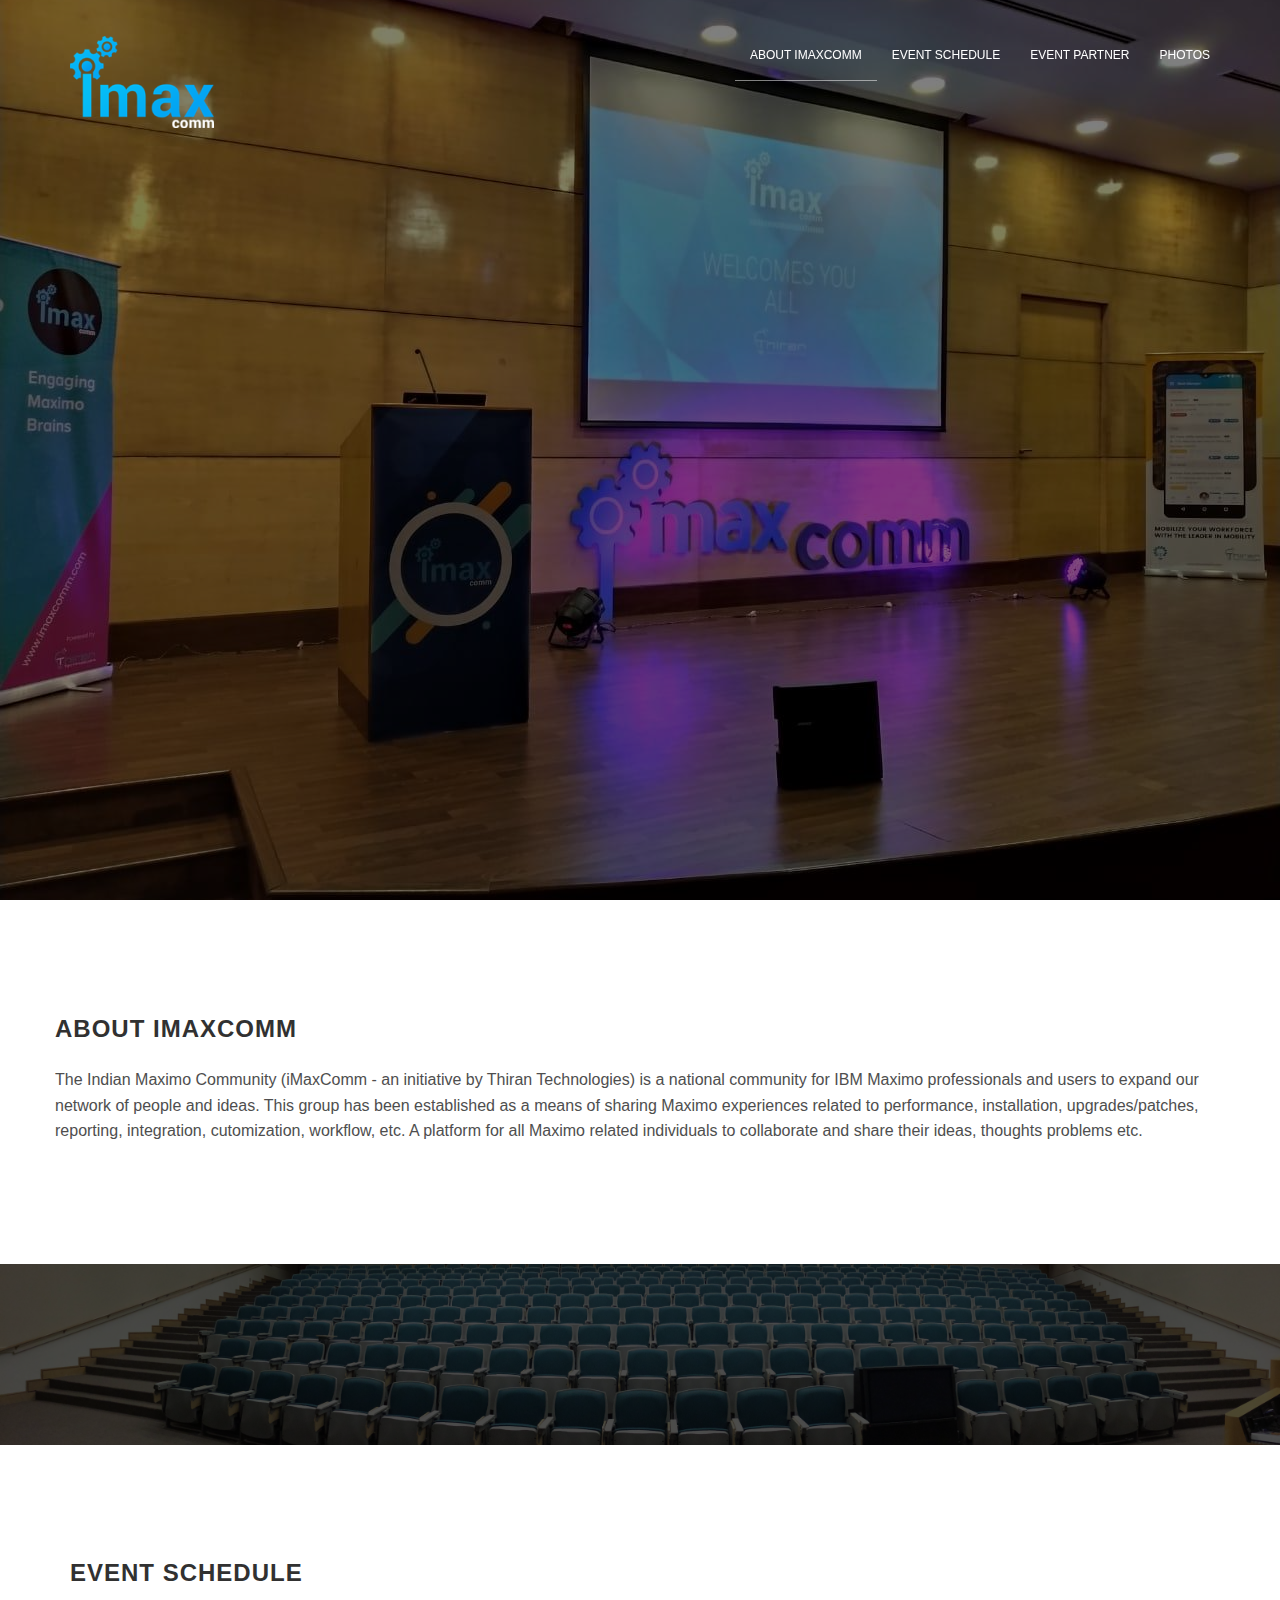
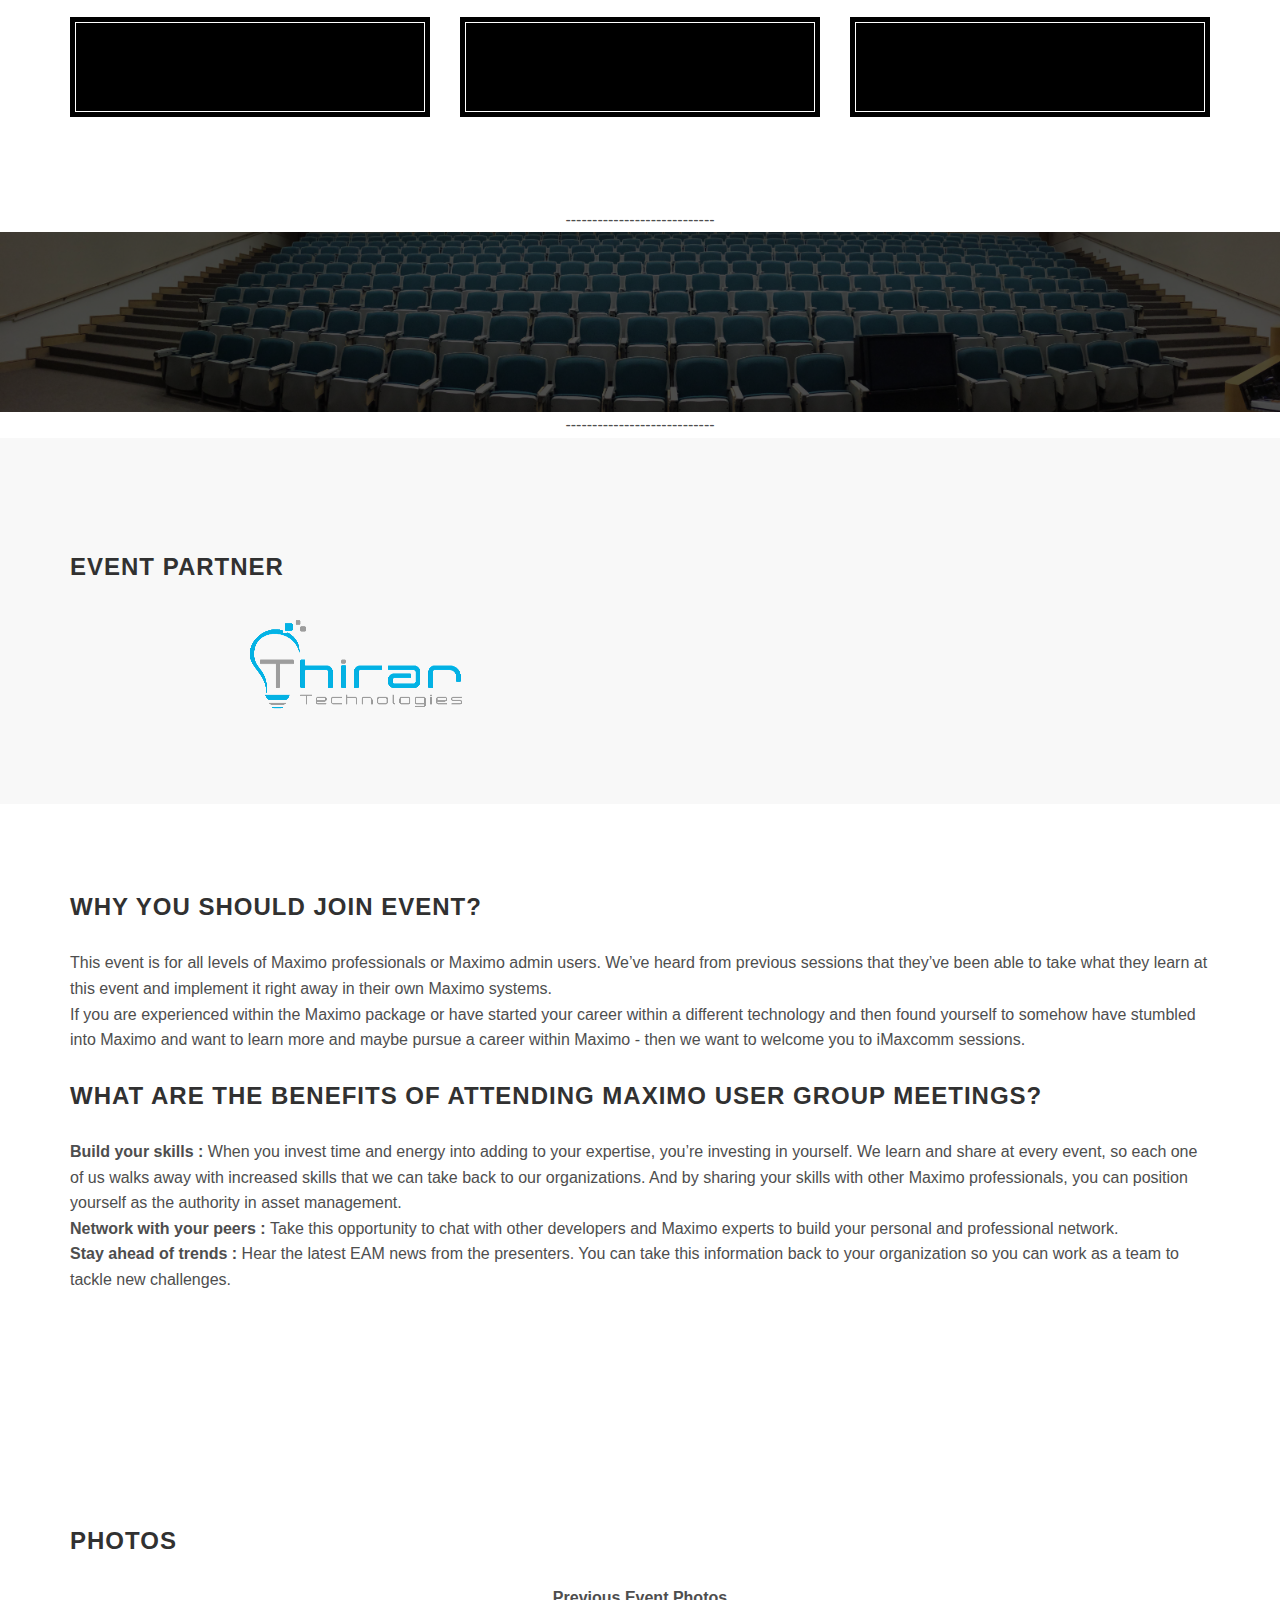
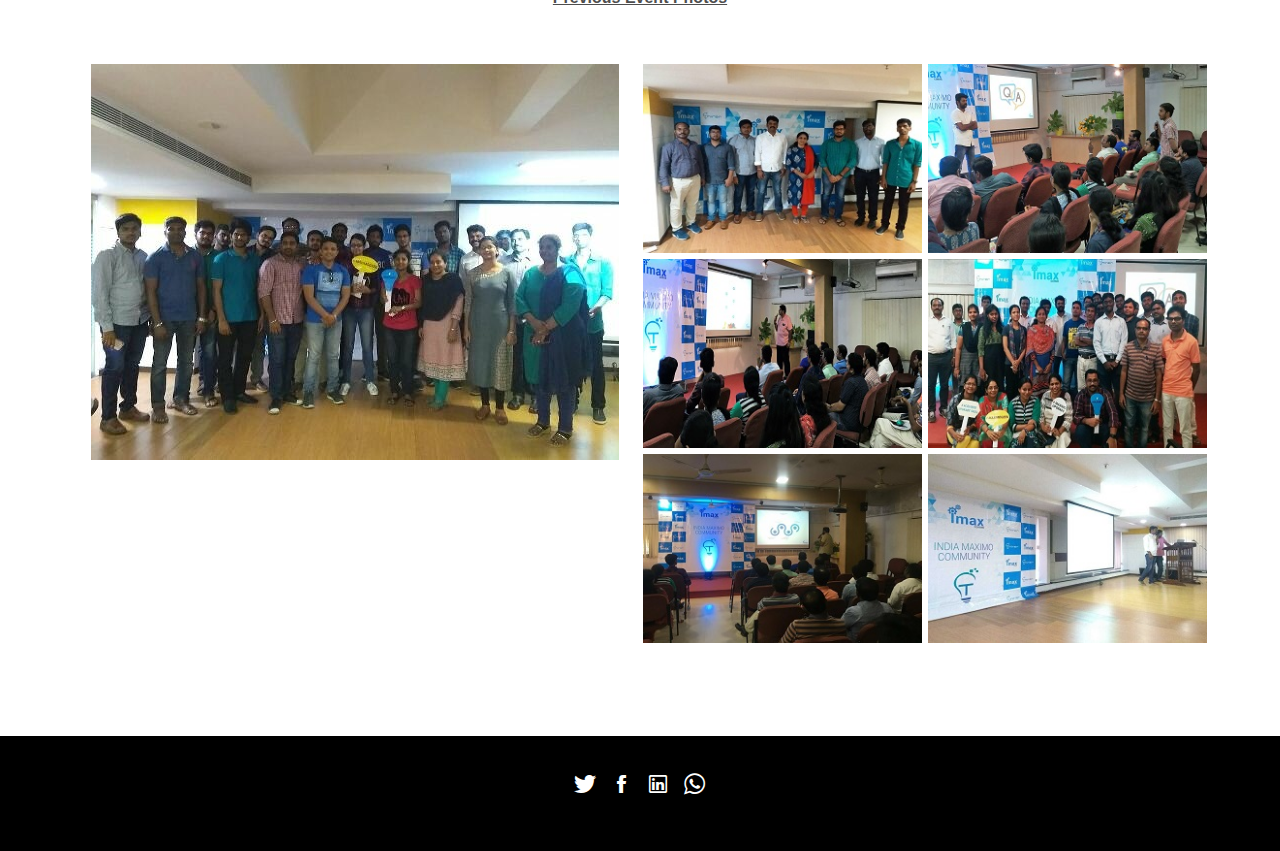
<file: index.html>
<!DOCTYPE html>
<html lang="en">
<head>
    <meta charset="utf-8">
    <meta http-equiv="X-UA-Compatible" content="IE=edge">
    <meta name="viewport" content="width=device-width, initial-scale=1">

    <title>iMaxComm - India's First Maximo Community</title>

    <!-- css -->
    <link rel="stylesheet" href="bower_components/bootstrap/dist/css/bootstrap.min.css">
    <link rel="stylesheet" href="bower_components/ionicons/css/ionicons.min.css">
    <link rel="stylesheet" href="assets/css/main.css">
</head>
<body data-spy="scroll" data-target="#site-nav">
    <nav id="site-nav" class="navbar navbar-fixed-top navbar-custom">
        <div class="container">
            <div class="navbar-header">
                <!-- logo -->
                <div class="site-branding">
                    <a class="logo" href="index.html">
                        
                        <!-- logo image  -->
                        <img src="assets/images/logo_T.png" alt="Logo">
                        
                    </a>
                </div>

                <button type="button" class="navbar-toggle collapsed" data-toggle="collapse" data-target="#navbar-items" aria-expanded="false">
                    <span class="sr-only">Toggle navigation</span>
                    <span class="icon-bar"></span>
                    <span class="icon-bar"></span>
                    <span class="icon-bar"></span>
                </button>

            </div><!-- /.navbar-header -->

            <div class="collapse navbar-collapse" id="navbar-items">
                <ul class="nav navbar-nav navbar-right">

                    <!-- navigation menu -->
                    <li class="active"><a data-scroll href="#about">About iMaxComm</a></li>
                    <!--<li><a data-scroll href="#speakers">Speakers</a></li>    -->                
                    <li><a data-scroll href="#schedule">Event Schedule</a></li>             
                    <li><a data-scroll href="#partner">Event Partner</a></li>                  
                    <!-- <li><a data-scroll href="#">Sponsorship</a></li> -->
                    <!--<li><a data-scroll href="#faq">FAQ</a></li>-->
                    <li><a data-scroll href="#photos">Photos</a></li>
                
                </ul>
            </div>
        </div><!-- /.container -->
    </nav>

    <header id="site-header" class="site-header valign-center"> 
        <div class="intro">
            <!-- <h2>29 June, 2019 </h2>
            <h1>Maximo Meetup 2019</h1> -->
            <!--<a class="btn btn-white"  href="https://docs.google.com/forms/d/e/1FAIpQLSdpejMiifekKe0E_m9UKLuIJ-Io5wGrLedeakoMvU-CnEte_g/viewform">Register Now</a>-->
			<!-- <a class="btn btn-white"
			<button onclick="myFunction()">Register Now</button>
			</a> 

			<script>
			function myFunction() {
			  window.open("https://docs.google.com/forms/d/e/1FAIpQLSdpejMiifekKe0E_m9UKLuIJ-Io5wGrLedeakoMvU-CnEte_g/viewform");
			}
			</script>
			<p></p> -->
            <div id="clockdiv">
  <!--<div>
     <span class="days"></span>
    <div class="smalltext">Days</div>
  </div> 
  <div>
    <span class="hours"></span>
    <div class="smalltext">Hours</div>
  </div>
  <div>
    <span class="minutes"></span>
    <div class="smalltext">Minutes</div>
  </div>
  <div>
    <span class="seconds"></span>
    <div class="smalltext">Seconds</div>
  </div>-->
  </div>
        
        </div>
		
    </header>

    <section id="about" class="section about">
        <div class="container">
            <div class="row">
                <!--<div class="col-sm-6">-->
<br>
                    <h3 class="section-title">About iMaxComm</h3>
						<div align= left>
                    <p>The Indian Maximo Community (iMaxComm - an initiative by Thiran Technologies) is a national community for IBM Maximo professionals and users to expand our network of people and ideas. This group has been established as a means of sharing Maximo experiences related to performance, installation, upgrades/patches, reporting, integration, cutomization, workflow, etc. A platform for all Maximo related individuals to collaborate and share their ideas, thoughts problems etc.</p>
						<div>
                    <figure>
                        <!--<img alt="" class="img-responsive" src="assets/images/about-us.jpg">-->
                    </figure>

                <!--</div><!-- /.col-sm-6 -->

                <!--<div class="col-sm-6">

                    <h3 class="section-title multiple-title">What is Our Goal?</h3>

                    <p>The Indian Maximo Community(iMaxComm) is a national community for IBM Maximo professionals and users to expand our network of people and ideas. This group has been established as a means of sharing Maximo experiences related to performance, installation, upgrades/patches, reporting, integration, cutomization, workflow, etc. A platform for all Maximo related individuals to collaborate and share their ideas, thoughts problems etc.</p>

                    <ul class="list-arrow-right">

                        <li>Learn from the best Asian Social Media Experts &amp; Case Studies</li>
                        <li>Have dedicated 2-to-1 meetings with the experts</li>
                        <li>Reach more consumers for less by learning new digital media skills</li>
                        <li>Save money when spending in online advertising</li>
                    
                    </ul>

                </div><!-- /.col-sm-6 -->
            </div><!-- /.row -->
        </div><!-- /.container -->
    </section>

    <section id="facts" class="section bg-image-1 facts text-center">
        <div class="container">
            <div class="row">
                <div class="col-sm-4">
<!-- 
                    <i class="ion-ios-calendar"></i>
                    <h3>2019<br>June 29</h3> -->
                
                </div>
                <div class="col-sm-4">

                    <!-- <i class="ion-ios-location"></i>
                    <h3>Chennai<br>India</h3> -->
                
                </div>
                <!--<div class="col-sm-3">

                    <i class="ion-pricetags"></i>
                    <h3>150<br>Tickets</h3>
                
                </div>-->
                <div class="col-sm-4">
                
                   <!--  <i class="ion-speakerphone"></i>
                    <h3>05<br>Topics</h3> -->
                
                </div>
            </div><!-- row -->
        </div><!-- container -->
    </section>
<!--
    <section id="speakers" class="section speakers">
        <div class="container">
            <div class="row">
                <div class="col-md-12">

                    <h3 class="section-title">Speakers</h3>
                
                </div>
            </div>

            <div class="row">
                <div class="col-md-4">
                    <div class="speaker">

                        <figure>
                            <img alt="" class="img-responsive center-block" src="assets/images/speakers/speaker-1.jpg">
                        </figure>

                        <h4>Jhon Smith</h4>

                        <p>CEO of Peren</p>

                        <ul class="social-block">
                            <li><a href=""><i class="ion-social-twitter"></i></a></li>
                            <li><a href=""><i class="ion-social-facebook"></i></a></li>
                            <li><a href=""><i class="ion-social-linkedin-outline"></i></a></li>
                            <li><a href=""><i class="ion-social-googleplus"></i></a></li>
                        </ul>

                    </div><!-- /.speaker -->
<!--                </div><!-- /.col-md-4 -->

 <!--               <div class="col-md-4">
                    <div class="speaker">

                        <figure>
                            <img alt="" class="img-responsive center-block" src="assets/images/speakers/speaker-2.jpg">
                        </figure>

                        <h4>Jhon Smith</h4>

                        <p>CEO of Peren</p>

                        <ul class="social-block">
                            <li><a href=""><i class="ion-social-twitter"></i></a></li>
                            <li><a href=""><i class="ion-social-facebook"></i></a></li>
                            <li><a href=""><i class="ion-social-linkedin-outline"></i></a></li>
                            <li><a href=""><i class="ion-social-googleplus"></i></a></li>
                        </ul>

                    </div><!-- /.speaker -->
 <!--               </div><!-- /.col-md-4 -->

 <!--               <div class="col-md-4">
                    <div class="speaker">

                        <figure>
                            <img alt="" class="img-responsive center-block" src="assets/images/speakers/speaker-3.jpg">
                        </figure>

                        <h4>Jhon Smith</h4>

                        <p>CEO of Peren</p>

                        <ul class="social-block">
                            <li><a href=""><i class="ion-social-twitter"></i></a></li>
                            <li><a href=""><i class="ion-social-facebook"></i></a></li>
                            <li><a href=""><i class="ion-social-linkedin-outline"></i></a></li>
                            <li><a href=""><i class="ion-social-googleplus"></i></a></li>
                        </ul>

                    </div><!-- /.speaker -->
 <!--               </div><!-- /.col-md-4 -->
 <!--           </div><!-- /.row -->

  <!--     <div class="row">

                  <div class="col-md-4">

                    <div class="speaker">

                        <figure>
                            <img alt="" class="img-responsive center-block" src="assets/images/speakers/speaker-4.jpg">
                        </figure>

                        <h4>Jhon Smith</h4>

                        <p>CEO of Peren</p>

                        <ul class="social-block">
                            <li><a href=""><i class="ion-social-twitter"></i></a></li>
                            <li><a href=""><i class="ion-social-facebook"></i></a></li>
                            <li><a href=""><i class="ion-social-linkedin-outline"></i></a></li>
                            <li><a href=""><i class="ion-social-googleplus"></i></a></li>
                        </ul>
                    </div>
                </div>
                <div class="col-md-4">

                    <div class="speaker">

                        <figure>
                            <img alt="" class="img-responsive center-block" src="assets/images/speakers/speaker-5.jpg">
                        </figure>

                        <h4>Jhon Smith</h4>

                        <p>CEO of Peren</p>

                        <ul class="social-block">
                            <li><a href=""><i class="ion-social-twitter"></i></a></li>
                            <li><a href=""><i class="ion-social-facebook"></i></a></li>
                            <li><a href=""><i class="ion-social-linkedin-outline"></i></a></li>
                            <li><a href=""><i class="ion-social-googleplus"></i></a></li>
                        </ul>

                    </div>
                </div>

                <div class="col-md-4">
                    <div class="speaker">
                        <figure>
                            <img alt="" class="img-responsive center-block" src="assets/images/speakers/speaker-6.jpg">
                        </figure>
                        <h4>Jhon Smith</h4>
                        <p>CEO of Peren</p>
                        <ul class="social-block">
                            <li><a href=""><i class="ion-social-twitter"></i></a></li>
                            <li><a href=""><i class="ion-social-facebook"></i></a></li>
                            <li><a href=""><i class="ion-social-linkedin-outline"></i></a></li>
                            <li><a href=""><i class="ion-social-googleplus"></i></a></li>
                        </ul>
                    </div>
                </div>
            </div>
        </div>
    </section>

    <section id="registration" class="section registration">
        <div class="container">
            <div class="row">
                <div class="col-md-12">
                    <h3 class="section-title">Registration &amp; Pricing</h3>
                </div>
            </div>
                
            <form action="#" id="registration-form">
                <div class="row">
                    <div class="col-md-12" id="registration-msg" style="display:none;">
                        <div class="alert"></div>
                    </div>
                    <div class="col-sm-6">
                        <div class="form-group">
                            <input type="text" class="form-control" placeholder="First Name" id="fname" name="fname" required>
                        </div>

                        <div class="form-group">
                            <input type="text" class="form-control" placeholder="Last Name" id="lname" name="lname" required>
                        </div>

                        <div class="form-group">
                            <input type="email" class="form-control" placeholder="Email" id="email" name="email" required>
                        </div>

                        <div class="form-group">
                            <input type="text" class="form-control" placeholder="Phone" id="cell" name="cell" required>
                        </div>
                    </div>

                    <div class="col-sm-6">
                        <div class="form-group">
                            <input type="text" class="form-control" placeholder="Address" id="address" name="address" required>
                        </div>

                        <div class="form-group">
                            <input type="text" class="form-control" placeholder="Zip Code" id="zip" name="zip" required>
                        </div>

                        <div class="form-group">
                            <select class="form-control" name="city" id="city" required>
                                <option readonly>City</option>
                                <option>City Name 1</option>
                                <option>City Name 2</option>
                                <option>City Name 3</option>
                                <option>City Name 4</option>
                            </select>
                        </div>

                        <div class="form-group">
                            <select class="form-control" name="program" id="program" required>
                                <option readonly>Select Your Program</option>
                                <option>Program Name 1</option>
                                <option>Program Name 2</option>
                                <option>Program Name 3</option>
                            </select>
                        </div>
                    </div>
                </div>
                <div class="text-center mt20">
                    <button type="submit" class="btn btn-black" id="registration-submit-btn">Submit</button>
                </div>
            </form>
        </div>
    </section>

    <section id="contribution" class="section bg-image-2 contribution">
        <div class="container">
            <div class="row">
                <div class="col-md-12">
                    <h3 class="text-uppercase mt0 font-400">Submit Your Contribution Work</h3>
                    
                    <p>You've inspired new consumer, racked up click-thru's, blown-up brand awareness. We can't give you back the weekends you worked, or erase the pain of being forced to make the logo bigger. But if you submit your best work.</p>

                    <a class="btn btn-white" href="#">Submit</a>
                </div>
            </div>
        </div>
    </section>
-->

    <section id="schedule" class="section schedule">
        <div class="container">
		<br>
            <div class="row">
                <div class="col-md-12">
                    <h3 class="section-title">Event Schedule</h3>
                </div>
            </div>
            <div class="row">
                <div class="col-md-4 col-sm-6">
                    <div class="schedule-box">
                        <!-- <div class="time">
                            <time datetime="09:00">04:00 Pm</time> - <time datetime="22:00">05:00 Pm</time>
                        </div>
                        <h4>Formula for Maximo Performance</h4>
						<div class="time">
                            <time datetime="10:00">05:00 pm</time> - <time datetime="22:00">05:45 pm</time>
                        </div>
                        <h4> Maximo Cloud Demystified </h4>
                        <p>Chennai, India</p>
						<br> -->
                    </div>
                </div>
                <div class="col-md-4 col-sm-6">
                    <div class="schedule-box">
                        <!-- <div class="time">
                            <time datetime="10:00">06:00 pm</time> - <time datetime="22:00">06:45 pm</time>
                        </div>
                        <h4> Maximo for Utilities  </h4>
						<div class="time">
                            <time datetime="10:00">06:45 pm</time> - <time datetime="22:00">07:15 pm</time>
                        </div>
                        <h4> Maximo 7.6.1 and beyond. The future is now! </h4>
                        <p>Chennai, India</p> -->
                    </div>
                </div>
                <div class="col-md-4 col-sm-6">
                    <div class="schedule-box">
                        <!-- <div class="time">
                            <time datetime="10:00">07:15 pm</time> - <time datetime="22:00">07:45 pm</time>
                        </div>
                        <h4>Power of OSLC</h4>
						                        <div class="time">
                            <time datetime="10:00">07:45 pm</time> - <time datetime="22:00">08:00 pm</time>
                        </div>
                        <h4>Ask the experts</h4>
                        <p>Chennai, India</p>
						<br> -->
                    </div>
                </div>
            </div>
    </section>
	----------------------------
	    <section id="facts" class="section bg-image-1 facts text-center">
        <div class="container">
            <div class="row">
             
			<!-- <div class="row">
						  <div class="column">
						    <img src="assets/images/photos/Luios.jpg" alt="Louis" style="width:18%">
							<img src="assets/images/photos/Aasri.jpg" alt="Aasri" style="width:18%">
							<img src="assets/images/photos/Booshan.jpg" alt="Booshan" style="width:18%">
							<img src="assets/images/photos/Maddy.jpg" alt="Madhavan" style="width:18%">
							<img src="assets/images/photos/A-Sheya.jpg" alt="Sheyam Selvaraj" style="width:18%">
							<br> <b> Louis Stoop &nbsp&nbsp&nbsp&nbsp&nbsp&nbsp&nbsp&nbsp&nbsp&nbsp &nbsp&nbsp&nbsp&nbsp&nbsp&nbsp&nbsp&nbsp&nbsp&nbsp&nbsp&nbsp&nbsp&nbsp&nbsp&nbsp&nbsp&nbsp Aasri Rohini &nbsp&nbsp&nbsp&nbsp&nbsp&nbsp&nbsp&nbsp&nbsp&nbsp &nbsp&nbsp&nbsp&nbsp&nbsp&nbsp&nbsp&nbsp&nbsp&nbsp &nbsp&nbsp&nbsp&nbsp&nbsp&nbspBooshan &nbsp&nbsp&nbsp&nbsp &nbsp&nbsp&nbsp&nbsp&nbsp&nbsp&nbsp&nbsp&nbsp&nbsp	&nbsp&nbsp&nbsp&nbsp&nbsp&nbsp&nbsp&nbsp&nbsp&nbsp &nbsp&nbsp	Madhavan &nbsp&nbsp&nbsp&nbsp&nbsp&nbsp&nbsp&nbsp &nbsp&nbsp&nbsp&nbsp&nbsp&nbsp&nbsp&nbsp&nbsp&nbsp &nbsp&nbsp Sheyam Selvaraj </b><br><br>
						  </div>
			</div> -->
			 
            </div><!-- row -->
        </div><!-- container -->
    </section>
	
	
	
	
	----------------------------

    <section id="partner" class="section partner">
        <div class="container">
            <div class="row">
                <div class="col-md-12">   
				<br>
                    <h3 class="section-title">Event Partner</h3>
                </div>
            </div>
			<div class="row">
                <div class="col-md-12">
                    <ul class="grid">
                        <li class="grid-item grid-item-sm-6"> 
                            <img alt="" class="img-responsive center-block" src="assets/images/photos/new.png">
                        </li>
                    </ul>
                </div>
            </div>            
			
 <!--           <div class="row">
                <div class="col-sm-3">
                    <a class="partner-box partner-box-1"></a>
                </div>
                <div class="col-sm-3">
                    <a class="partner-box partner-box-2"></a>
                </div>
                <div class="col-sm-3">
                    <a class="partner-box partner-box-3"></a>
                </div>
                <div class="col-sm-3">
                    <a class="partner-box partner-box-4"></a>
                </div>
            </div>
-->
  <!--           <div class="row">
                <div class="col-sm-3">
                    <a class="partner-box partner-box-5"></a>
                </div>
                <div class="col-sm-3">
                    <a class="partner-box partner-box-6"></a>
                </div>
                <div class="col-sm-3">
                    <a class="partner-box partner-box-7"></a>
                </div>
                <div class="col-sm-3">
                    <a class="partner-box partner-box-8"></a>
                </div>
            </div>   
   --> </section>

    <section id="faq" class="section faq">
        <div class="container">
            <div class="row">
                <div class="col-md-12">
                    <h3 class="section-title">Why you should Join Event?</h3>
                </div>
            </div>
			<div align="left">
			<p> This event is for all levels of Maximo professionals or Maximo admin users. We’ve heard from previous sessions that they’ve been able to take what they learn at this event and implement it right away in their own  Maximo systems.<br>
			If you are experienced within the Maximo package or have started your career within a different technology and then found yourself to somehow have stumbled into Maximo and want to learn more and maybe pursue a career within Maximo - then we want to welcome you to iMaxcomm sessions. 
			</p>
			</div>
			<div class="row">
			<div class="col-md-12">
                    <h3 class="section-title">What are the benefits of attending Maximo user group meetings?</h3>
            </div>
			</div>
			<div align="left">
			<p> <B>Build your skills :  </B> When you invest time and energy into adding to your expertise, you’re investing in yourself. We learn and share at every event, so each one of us walks away with increased skills that we can take back to our organizations. And by sharing your skills with other Maximo professionals, you can position yourself as the authority in asset management. </br>
			<B>Network with your peers : </b> Take this opportunity to chat with other developers and Maximo experts to build your personal and professional network.    </br>
			<B>Stay ahead of trends : </b> Hear the latest EAM news from the presenters. You can take this information back to your organization so you can work as a team to tackle new challenges.
			</p>
			</div>
			
<!--            <div class="row">
                <div class="col-md-12">
                    <div class="panel-group" id="accordion" role="tablist" aria-multiselectable="true">
                        
                        <div class="panel panel-default">
                            <div class="panel-heading" role="tab" id="headingOne">
                                <h4 class="panel-title">
                                    <a class="faq-toggle collapsed" role="button" data-toggle="collapse" data-parent="#accordion" href="#collapseOne" aria-expanded="true" aria-controls="collapseOne"> What is the price of the ticket ?</a>
                                </h4>
                            </div>

                            <div id="collapseOne" class="panel-collapse collapse" role="tabpanel" aria-labelledby="headingOne">
                                <div class="panel-body">
                                    <h3>Hello</h3>
                                    <p>Lorem Ipsum</p>
                                </div>
                            </div>
                        </div>

                        <div class="panel panel-default">
                            <div class="panel-heading" role="tab" id="headingTwo">
                                <h4 class="panel-title">
                                    <a class="faq-toggle collapsed" role="button" data-toggle="collapse" data-parent="#accordion" href="#collapseTwo" aria-expanded="false" aria-controls="collapseTwo"> What is included in my ticket ?</a>
                                </h4>
                            </div>

                            <div id="collapseTwo" class="panel-collapse collapse" role="tabpanel" aria-labelledby="headingTwo">
                                <div class="panel-body">Hello</div>
                            </div>
                        </div>
  
                        <div class="panel panel-default">
                            <div class="panel-heading" role="tab" id="headingThree">
                                <h4 class="panel-title">
                                    <a class="faq-toggle collapsed" role="button" data-toggle="collapse" data-parent="#accordion" href="#collapseThree" aria-expanded="false" aria-controls="collapseThree"> Office address ?</a>
                                </h4>
                            </div>

                            <div id="collapseThree" class="panel-collapse collapse" role="tabpanel" aria-labelledby="headingThree">
                                <div class="panel-body">Hello</div>
                            </div>
                        </div>

                        <div class="panel panel-default">
                            <div class="panel-heading" role="tab" id="headingFour">
                                <h4 class="panel-title">
                                    <a class="faq-toggle collapsed" role="button" data-toggle="collapse" data-parent="#accordion" href="#collapseFour" aria-expanded="false" aria-controls="collapseFour"> How should I dress ?</a>
                                </h4>
                            </div>

                            <div id="collapseFour" class="panel-collapse collapse" role="tabpanel" aria-labelledby="headingFour">
                                <div class="panel-body">Hello</div>
                            </div>
                        </div>

                        <div class="panel panel-default">
                            <div class="panel-heading" role="tab" id="headingFive">
                                <h4 class="panel-title">
                                    <a class="faq-toggle collapsed" role="button" data-toggle="collapse" data-parent="#accordion" href="#collapseFive" aria-expanded="false" aria-controls="collapseFive"> I have specific questions that are not addressed here. Who can help me ?</a>
                                </h4>
                            </div>

                            <div id="collapseFive" class="panel-collapse collapse" role="tabpanel" aria-labelledby="headingFive">
                                <div class="panel-body">Hello</div>
                            </div>
                        </div>
                    </div>
                </div>
            </div>
-->    </section>

    <section id="photos" class="section photos">
        <div class="container">
            <div class="row">
                <div class="col-md-12">
				<br>
                    <h3 class="section-title">Photos</h3>
                </div>
            </div>
			<!-- <align-Left> <u><b> Upcoming Event Speakers</b> </u> </left><br><br> -->
            <div class="row">
                <div class="col-md-12">

                    <ul class="grid">
                        <!-- <li class="grid-item grid-item-sm-6">
                            <img alt="" class="img-responsive center-block" src="assets/images/photos/Luios.jpg">
						  <img alt="" class="img-responsive center-block" src="assets/images/photos/Aasri.jpg">
							<b> Louis Stoop </b>
                        </li>
						<li class="grid-item grid-item-sm-6">
                            
							<b> Aasri Rohini </b> <br>
                        </li> -->
						<div class="row">
						  <!-- <div class="column">
						    <img src="assets/images/photos/Luios.jpg" alt="Louis" style="width:18%">
							<img src="assets/images/photos/Aasri.jpg" alt="Aasri" style="width:18%">
							<img src="assets/images/photos/Booshan.jpg" alt="Booshan" style="width:18%">
							<img src="assets/images/photos/Maddy.jpg" alt="Madhavan" style="width:18%">
							<img src="assets/images/photos/A-Sheya.jpg" alt="Sheyam Selvaraj" style="width:18%">
							<br> <b> Louis Stoop &nbsp&nbsp&nbsp&nbsp&nbsp&nbsp&nbsp&nbsp&nbsp&nbsp &nbsp&nbsp&nbsp&nbsp&nbsp&nbsp&nbsp&nbsp&nbsp&nbsp&nbsp&nbsp&nbsp&nbsp&nbsp&nbsp&nbsp&nbsp Aasri Rohini &nbsp&nbsp&nbsp&nbsp&nbsp&nbsp&nbsp&nbsp&nbsp&nbsp &nbsp&nbsp&nbsp&nbsp&nbsp&nbsp&nbsp&nbsp&nbsp&nbsp &nbsp&nbsp&nbsp&nbsp&nbsp&nbspBooshan &nbsp&nbsp&nbsp&nbsp &nbsp&nbsp&nbsp&nbsp&nbsp&nbsp&nbsp&nbsp&nbsp&nbsp	&nbsp&nbsp&nbsp&nbsp&nbsp&nbsp&nbsp&nbsp&nbsp&nbsp &nbsp&nbsp	Madhavan &nbsp&nbsp&nbsp&nbsp&nbsp&nbsp&nbsp&nbsp &nbsp&nbsp&nbsp&nbsp&nbsp&nbsp&nbsp&nbsp&nbsp&nbsp &nbsp&nbsp Sheyam Selvaraj </b><br><br>
						  </div> -->
						</div>
						
						
						<align-Left> <u><b> Previous Event Photos</b> </u> </left><br><br><br>
                        <li class="grid-item grid-item-sm-6">
                            <img alt="" class="img-responsive center-block" src="assets/images/photos/photos-1.jpg">
                        </li>

                        <li class="grid-item grid-item-sm-3">
                            <img alt="" class="img-responsive center-block" src="assets/images/photos/photos-22.jpg">
                        </li>

                        <li class="grid-item grid-item-sm-3">
                            <img alt="" class="img-responsive center-block" src="assets/images/photos/photos-3.jpg">
                        </li>
                    
                        <li class="grid-item grid-item-sm-3">
                            <img alt="" class="img-responsive center-block" src="assets/images/photos/photos-5.jpg">
                        </li>

                        <li class="grid-item grid-item-sm-3">
                            <img alt="" class="img-responsive center-block" src="assets/images/photos/photos-6.jpg">
                        </li>
<!--
                        <li class="grid-item grid-item-sm-3">
                            <img alt="" class="img-responsive center-block" src="assets/images/photos/photos-7.jpg">
                        </li>

                        <li class="grid-item grid-item-sm-3">
                            <img alt="" class="img-responsive center-block" src="assets/images/photos/photos-8.jpg">
                        </li>
-->
                        <li class="grid-item grid-item-sm-3">
                            <img alt="" class="img-responsive center-block" src="assets/images/photos/photos-9.jpg">
                        </li>

                        <li class="grid-item grid-item-sm-3">
                            <img alt="" class="img-responsive center-block" src="assets/images/photos/photos-10.jpg">
                        </li>
                    </ul>
                </div>
            </div>            
        </div>
    </section>

<!--    <section id="location" class="section location">
        <div class="container">
            <div class="row">
                <div class="col-sm-3">
                    <h3 class="section-title">Event Location</h3>
                    <address>
                        <p>Eardenia<br> The Grand Hall<br> House # 08, Road #52, Street<br> Phone: +1159t3764<br> Email: example@mail.com</p>
                    </address>
                </div>
                <div class="col-sm-9">
                    <iframe src="https://www.google.com/maps/embed?pb=!1m18!1m12!1m3!1d96706.50013548559!2d-78.9870674333782!3d40.76030630398601!2m3!1f0!2f0!3f0!3m2!1i1024!2i768!4f13.1!3m3!1m2!1s0x54eab584e432360b%3A0x1c3bb99243deb742!2sUnited+States!5e0!3m2!1sen!2sbd!4v1436299406518" width="100%" height="450" frameborder="0" style="border:0" allowfullscreen></iframe>
                </div>
            </div>
        </div>
    </section>
-->
    <footer class="site-footer">
        <div class="container">
            <div class="row">
                <div class="col-md-12">
                 <!--   <p class="site-info">Designed and <br> Developed by <a href="http://technextit.com">Technext Limited</a></p>-->

			<script>
			function myFunction1() {
			  window.open("https://twitter.com/search?q=imaxcomm&src=typd");
			}
			function myFunction2() {
			  window.open("https://www.facebook.com/Imaxcomm-2325047264441949/");
			}
			function myFunction3() {
			  window.open("https://www.linkedin.com/company/14624349/admin/");
			}
			function myFunction4() {
			  window.open("https://chat.whatsapp.com/29RWEb5RUNUI3yGYMvul0y/");
			}
			</script>
                    <ul class="social-block">
                        <li><a button onclick="myFunction1()" ><i class="ion-social-twitter"></i></a></li>
                        <li><a button onclick="myFunction2()" ><i class="ion-social-facebook"></i></a></li>
                        <li><a button onclick="myFunction3()" ><i class="ion-social-linkedin-outline"></i></a></li>
						<li><a button onclick="myFunction4()" ><i class="ion-social-whatsapp-outline"></i></a></li>
                        <!-- <li><a href=""><i class="ion-social-googleplus"></i></a></li> -->
                    </ul>
                </div>
            </div>
        </div>
    </footer>

    <!-- script -->
    <script src="bower_components/jquery/dist/jquery.min.js"></script>
    <script src="bower_components/bootstrap/dist/js/bootstrap.min.js"></script>
    <script src="bower_components/smooth-scroll/dist/js/smooth-scroll.min.js"></script>
    <script src="assets/js/main.js"></script>
</body>
</html>
</file>
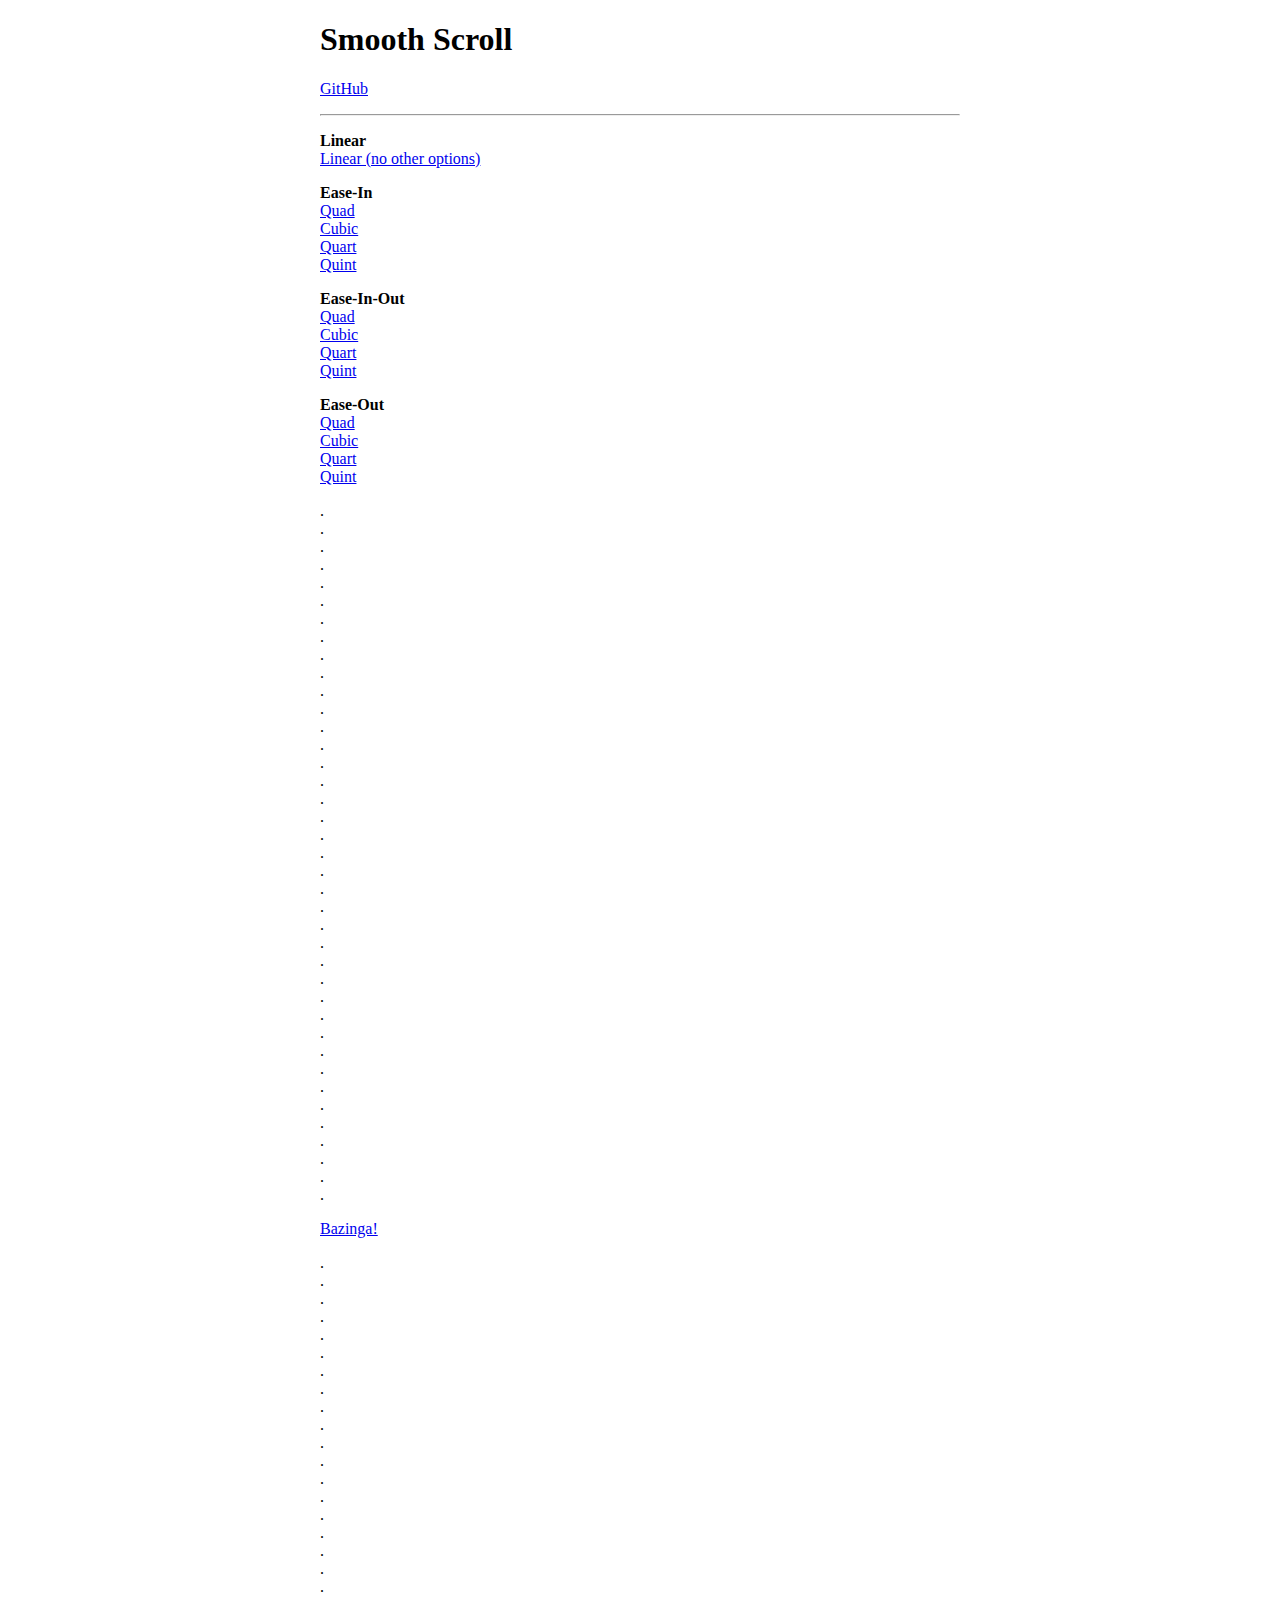
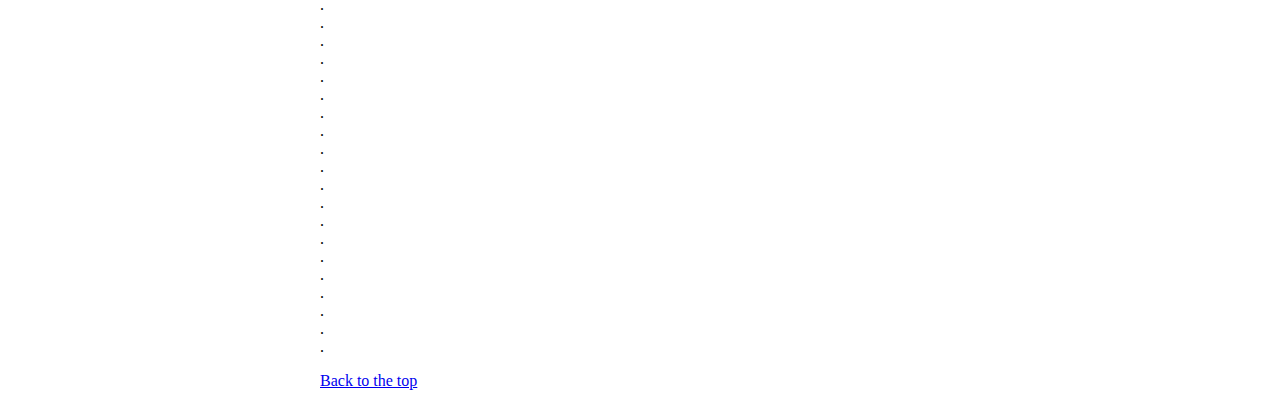
<file: bower_components/smooth-scroll/docs/index.html>
<!DOCTYPE html>
<html lang="en">

	<head>
		<meta charset="utf-8">
		<title>Smooth Scroll</title>
		<meta name="viewport" content="width=device-width, initial-scale=1.0">

		<!-- stylesheets -->
		<link rel="stylesheet" href="assets/css/custom.css" type="text/css">
	</head>

	<body>

		<main class="container" id="top">

			<nav>
				<h1>Smooth Scroll</h1>
				<p><a href="https://github.com/cferdinandi/smooth-scroll">GitHub</a></p>
				<hr>
			</nav>

			<section>
	<p>
		<strong>Linear</strong><br>
		<a data-scroll data-options='{ "easing": "linear" }' href="#bazinga">Linear (no other options)</a><br>
	</p>

	<p>
		<strong>Ease-In</strong><br>
		<a data-scroll data-options='{ "easing": "easeInQuad" }' href="#bazinga">Quad</a><br>
		<a data-scroll data-options='{ "easing": "easeInCubic" }' href="#bazinga">Cubic</a><br>
		<a data-scroll data-options='{ "easing": "easeInQuart" }' href="#bazinga">Quart</a><br>
		<a data-scroll data-options='{ "easing": "easeInQuint" }' href="#bazinga">Quint</a>
	</p>

	<p>
		<strong>Ease-In-Out</strong><br>
		<a data-scroll data-options='{ "easing": "easeInOutQuad" }' href="#bazinga">Quad</a><br>
		<a data-scroll data-options='{ "easing": "easeInOutCubic" }' href="#bazinga">Cubic</a><br>
		<a data-scroll data-options='{ "easing": "easeInOutQuart" }' href="#bazinga">Quart</a><br>
		<a data-scroll data-options='{ "easing": "easeInOutQuint" }' href="#bazinga">Quint</a>
	</p>

	<p>
		<strong>Ease-Out</strong><br>
		<a data-scroll data-options='{ "easing": "easeOutQuad" }' href="#bazinga">Quad</a><br>
		<a data-scroll data-options='{ "easing": "easeOutCubic" }' href="#bazinga">Cubic</a><br>
		<a data-scroll data-options='{ "easing": "easeOutQuart" }' href="#bazinga">Quart</a><br>
		<a data-scroll data-options='{ "easing": "easeOutQuint" }' href="#bazinga">Quint</a>
	</p>

	<p>
		.<br>.<br>.<br>.<br>.<br>.<br>.<br>.<br>.<br>.<br>.<br>.<br>.<br>
		.<br>.<br>.<br>.<br>.<br>.<br>.<br>.<br>.<br>.<br>.<br>.<br>.<br>
		.<br>.<br>.<br>.<br>.<br>.<br>.<br>.<br>.<br>.<br>.<br>.<br>.
	</p>

	<p id="bazinga"><a data-scroll href="#1@#%^-bottom">Bazinga!</a></p>

	<p>
		.<br>.<br>.<br>.<br>.<br>.<br>.<br>.<br>.<br>.<br>.<br>.<br>.<br>
		.<br>.<br>.<br>.<br>.<br>.<br>.<br>.<br>.<br>.<br>.<br>.<br>.<br>
		.<br>.<br>.<br>.<br>.<br>.<br>.<br>.<br>.<br>.<br>.<br>.<br>.
	</p>

	<p id="1@#%^-bottom"><a data-scroll data-options='{ "easing": "easeOutCubic" }' href="#">Back to the top</a></p>
			</section>
		</main>

		<!-- Javascript -->
		<script src='dist/js/buoy.js'></script>
		<script src='dist/js/smooth-scroll.js'></script>
		<script>
			smoothScroll.init({
				speed: 1000,
				easing: 'easeInOutCubic',
				offset: 0,
				updateURL: true,
				callback: function ( toggle, anchor ) {}
			});
		</script>


	</body>
</html>
</file>
<file: assets/css/main.css>
/* 
 * 1. Google Font
 */
@import url(http://fonts.googleapis.com/css?family=Roboto:300,400,700);
/* 
 * 2.0 Global Style
 */
html {
  font-family: 'Roboto', sans-serif;
  font-size: 16px;
}

body {
  color: #4e4e4e;
  font-family: 'Roboto', sans-serif;
  font-size: 16px;
  font-weight: 300;
  line-height: 1.6;
  position: relative;
  -webkit-font-smoothing: antialiased;
}

a {
  color: #000;
}
a:focus {
  outline: none;
}

h1,
h2,
h3,
h4,
h5,
h6 {
  font-weight: 700;
}

p {
  margin: 0 0 30px;
}

ul li {
  font-weight: 700;
  margin-bottom: 10px;
}

.custom-list-icon, .list-arrow-right {
  list-style-type: none;
  padding: 0;
}
.custom-list-icon li, .list-arrow-right li {
  position: relative;
  padding-left: 20px;
}
.custom-list-icon li::before, .list-arrow-right li::before {
  position: absolute;
  left: 0;
  color: #4e4e4e;
  font-family: "Ionicons";
}

.social-block {
  list-style-type: none;
  padding: 0;
}
.social-block li {
  display: inline-block;
}
.social-block li a {
  display: inline-block;
  height: 32px;
  width: 32px;
  color: #4e4e4e;
}
.social-block li a i {
  font-size: 1.5em;
}
.social-block li a:hover, .social-block li a:focus {
  color: #000;
}

.btn.active.focus,
.btn.active:focus,
.btn.focus,
.btn:active.focus,
.btn:active:focus,
.btn:focus {
  outline: none;
}

.btn {
  border: 0;
  border-radius: 0;
  padding: 6px 28px;
  text-transform: uppercase;
  -webkit-transform: translateZ(0);
          transform: translateZ(0);
  -webkit-backface-visibility: hidden;
          backface-visibility: hidden;
  -moz-osx-font-smoothing: grayscale;
  -webkit-transition-duration: 0.3s;
          transition-duration: 0.3s;
  -webkit-transition-property: -webkit-transform;
          transition-property: transform;
}
.btn:hover {
  -webkit-transform: scale(0.9);
      -ms-transform: scale(0.9);
          transform: scale(0.9);
}

.form-control {
  border-radius: 0;
  box-shadow: none;
  height: 48px;
  padding: 10px 12px;
  font-size: 16px;
  line-height: 1.6;
}
.form-control:focus {
  box-shadow: none;
  border-color: #ccc;
  background-color: #f8f8f8;
}

.valign-center {
  display: -webkit-box;
  display: -webkit-flex;
  display: -ms-flexbox;
  display: flex;
  -webkit-box-align: center;
  -webkit-align-items: center;
      -ms-flex-align: center;
          align-items: center;
}

.section {
  padding: 70px 0;
}

.section-title {
  color: #313131;
  letter-spacing: 1px;
  margin: 0 0 20px;
  text-transform: uppercase;
  text-align: center;
}

/* 
 * 3.0 Helper Class
 */
/* 
 * 3.1 Helper Class: font-weight
 */
.font-300 {
  font-weight: 300;
}

.font-400 {
  font-weight: 400;
}

.font-700 {
  font-weight: 700;
}

/* 
 * 3.2 Helper Class: margin
 */
.mt0 {
  margin-top: 0;
}

.mb0 {
  margin-bottom: 0;
}

.mt20 {
  margin-top: 20px;
}

/* 
 * 3.3 Helper Class: list
 */
.list-arrow-right li::before {
  content: "\f3d3";
}

/* 
 * 3.4 Helper Class: button
 */
.btn-white {
  color: #000;
  background-color: #fff;
}
.btn-white:hover, .btn-white:focus {
  color: #000;
  background-color: #fff;
}

.btn-black {
  color: #fff;
  background-color: #000;
}
.btn-black:hover, .btn-black:focus {
  color: #fff;
  background-color: #000;
}

/* 
 * 3.5 Helper Class: background
 */
.bg-image, .bg-image-1, .bg-image-2 {
  position: relative;
}
.bg-image::before, .bg-image-1::before, .bg-image-2::before {
  content: "";
  position: absolute;
  top: 0;
  right: 0;
  bottom: 0;
  left: 0;
}

.bg-image-1 {
  background: url(../images/backgrounds/bg-1.jpg) no-repeat center center/cover;
}
.bg-image-1::before {
  background-color: rgba(0, 0, 0, 0.7);
}

.bg-image-2 {
  background: url(../images/backgrounds/bg-2.jpg) no-repeat center bottom/cover;
}
.bg-image-2::before {
  background-color: rgba(0, 0, 0, 0.7);
}

@media (min-width: 768px) {
  .section {
    padding: 90px 0;
  }

  .section-title {
    color: #313131;
    letter-spacing: 1px;
    margin: 0 0 60px;
    text-transform: uppercase;
    text-align: left;
  }
}
/* 
 * 4.0 Navigation
 */
.navbar-custom {
  border: 0;
  margin: 0;
  padding-top: 10px;
  padding-bottom: 10px;
  background-color: #000;
  -webkit-transition: all 0.2s linear 0s;
          transition: all 0.2s linear 0s;
}
.navbar-custom .navbar-nav li {
  margin: 0;
}
.navbar-custom .navbar-nav > li > a {
  color: #fff;
  text-transform: uppercase;
  font-size: 12px;
  font-weight: 400;
  border-bottom: 1px solid transparent;
}
.navbar-custom .navbar-nav > li > a:focus, .navbar-custom .navbar-nav > li > a:hover {
  background-color: transparent;
  border-color: rgba(255, 255, 255, 0.5);
}
.navbar-custom .navbar-nav > .active > a {
  border-color: rgba(255, 255, 255, 0.5);
}

.navbar-toggle {
  border: 0;
  border-radius: 0;
  margin-top: 2px;
}
.navbar-toggle .icon-bar {
  background-color: #fff;
}

.navbar-solid {
  background-color: #000 !important;
  padding: 0 !important;
  -webkit-transition: all 0.2s linear 0s;
          transition: all 0.2s linear 0s;
}

.site-branding {
  float: left;
  margin-top: 0;
  margin-left: 10px;
}
.site-branding .logo {
  color: #fff;
  font-size: 14px;
  font-weight: 700;
  margin-right: 5px;
  letter-spacing: 3px;
  text-transform: uppercase;
}
.site-branding .logo:focus, .site-branding .logo:hover {
  text-decoration: none;
}

/* 
 * 5.0 Site Header
 */
.site-header {
  width: 100%;
  height: 100%;
  min-height: 100vh;
  position: relative;
  text-align: left;
  background: url(../images/backgrounds/header2.jpg) no-repeat center center/cover;
  display: table;
}
.site-header::before {
  content: "";
  position: absolute;
  top: 0;
  right: 0;
  bottom: 0;
  left: 0;
  background-color: rgba(0, 0, 0, 0.5);
}
.site-header .intro {
  color: #fff;
  position: relative;
  text-align: center;
  text-transform: uppercase;
  width: 100%;
  z-index: 1;
  padding: 0 15px;
  display: table-cell;
  vertical-align: middle;
  height: 100vh;
}
.site-header .intro h2 {
  margin-top: 0px;
  font-size: 25px;
  font-weight: 300;
}
.site-header .intro h1 {
  margin-top: 0px;
  font-size: 30px;
}
.site-header .intro p {
  font-size: 20px;
  margin-bottom: 10px;
  font-weight: 300;
}

@media (min-width: 768px) {
  .navbar-custom {
    background-color: transparent;
    padding-top: 30px;
  }

  .site-branding {
    margin-top: 6px;
    margin-left: 0;
  }
}
/* 
 * 6.0 Section
 */
/* 
 * 6.1 Section: About 
 */
.about .section-title {
  margin: 0 0 25px;
}
.about figure {
  margin-bottom: 25px;
}

/* 
 * 6.2 Section: Facts
 */
.facts i {
  color: #fff;
  font-size: 3em;
}
.facts h3 {
  color: #fff;
  text-align: center;
  font-weight: 400;
}

/* 
 * 6.3 Section: Speaker
 */
.speaker {
  text-align: center;
  color: #313131;
  text-transform: uppercase;
  margin: 25px 0;
}
.speaker h4 {
  margin-top: 15px;
  margin-bottom: 5px;
}
.speaker p {
  margin-bottom: 5px;
}
.speaker img:hover {
  opacity: .7;
}

/* 
 * 6.4 Section: Registration & Pricing
 */
/* 
 * 6.5 Section: Contribution
 */
.contribution {
  text-align: center;
  color: #fff;
}

/* 
 * 6.6 Section: Schedule
 */
.schedule-box {
  position: relative;
  background-color: #000;
  color: #fff;
  text-align: center;
  padding: 50px 0;
  margin: 25px 0 0;
}
.schedule-box::before {
  content: '';
  position: absolute;
  top: 5px;
  right: 5px;
  bottom: 5px;
  left: 5px;
  border: 1px solid #fff;
}

/* 
 * 6.7 Section: Schedule
 */
.partner {
  background-color: #f8f8f8;
}
.partner .partner-box {
  display: block;
  opacity: 0.3;
  height: 150px;
  width: 150px;
  margin: 25px auto;
  -webkit-transition: 0.5s all linear;
          transition: 0.5s all linear;
}
.partner .partner-box:hover {
  opacity: 1;
}
.partner .partner-box-1 {
  background: url(../images/partner/partner-1.png) no-repeat center center/contain;
}
.partner .partner-box-2 {
  background: url(../images/partner/partner-2.png) no-repeat center center/contain;
}
.partner .partner-box-3 {
  background: url(../images/partner/partner-3.png) no-repeat center center/contain;
}
.partner .partner-box-4 {
  background: url(../images/partner/partner-4.png) no-repeat center center/contain;
}
.partner .partner-box-5 {
  background: url(../images/partner/partner-5.png) no-repeat center center/contain;
}
.partner .partner-box-6 {
  background: url(../images/partner/partner-6.png) no-repeat center center/contain;
}
.partner .partner-box-7 {
  background: url(../images/partner/partner-7.png) no-repeat center center/contain;
}
.partner .partner-box-8 {
  background: url(../images/partner/partner-8.png) no-repeat center center/contain;
}

/* 
 * 6.8 Section: FAQ
 */
.faq .panel-heading {
  cursor: pointer;
}
.faq .faq-toggle.collapsed::before {
  font-family: "Ionicons";
  content: "\f218";
  -webkit-transition: 0.5s linear ease-out;
          transition: 0.5s linear ease-out;
  position: absolute;
  left: 15px;
}
.faq .faq-toggle::before {
  position: absolute;
  left: 15px;
  font-family: "Ionicons";
  content: "\f209";
}
.faq .panel-group .panel + .panel {
  margin-top: 15px;
}
.faq .panel-default > .panel-heading {
  color: #FFF;
  background-color: #000000;
  border-color: #000;
  border-radius: 0;
  padding: 0;
}
.faq .panel-default > .panel-heading a {
  position: relative;
  display: block;
  text-decoration: none;
  padding: 15px 15px 15px 35px;
}

/* 
 * 6.9 Section: photos
 */
.grid {
  list-style-type: none;
  padding: 0;
  margin: 0;
}
.grid::after {
  content: '';
  display: block;
  clear: both;
}

.grid-item {
  float: left;
  overflow: hidden;
  padding: 3px;
  margin: 0;
  width: 100%;
}

@media (min-width: 768px) {
  .grid-item-sm-6 {
    width: 50%;
  }

  .grid-item-sm-3 {
    width: 25%;
  }

  .section-title {
    margin: 0 0 30px;
  }

  figure {
    margin-bottom: 0;
  }
}
@media (min-width: 992px) {
  .schedule-box {
    margin: 0;
  }

  .grid-item-md-6 {
    width: 50%;
  }

  .grid-item-md-3 {
    width: 25%;
  }
}
/* 
 * 7.0 Site-footer
 */
.site-footer {
  background-color: #000;
  color: #fff;
  text-align: center;
  padding: 30px 0;
}
.site-footer .site-info {
  font-weight: 400;
  margin-bottom: 10px;
}
.site-footer .site-info a {
  color: #fff;
}
.site-footer .social-block li a {
  color: #fff;
}
.site-footer .social-block li a:hover, .site-footer .social-block li a:focus {
  opacity: 0.8;
}
body{
	text-align: center;
	
  font-family: sans-serif;
  font-weight: 100;
}

h1{
  
  font-weight: 100;
  font-size: 40px;
  margin: 40px 0px 20px;
}

#clockdiv{
	font-family: sans-serif;
	
	display: inline-block;
	font-weight: 100;
	text-align: center;
	font-size: 30px;
}

#clockdiv > div{
	padding: 10px;
	border-radius: 3px;
	background: #051214;
	display: inline-block;
}

#clockdiv div > span{
	padding: 15px;
	border-radius: 3px;
	background: #515658;
	display: inline-block;
}

.smalltext{
	padding-top: 5px;
	font-size: 16px;
}
</file>
<file: bower_components/smooth-scroll/docs/assets/css/custom.css>
@-webkit-viewport { width: device-width; zoom: 1.0; }
@-moz-viewport { width: device-width; zoom: 1.0; }
@-ms-viewport { width: device-width; zoom: 1.0; }
@-o-viewport { width: device-width; zoom: 1.0; }
@viewport { width: device-width; zoom: 1.0; }

html { overflow-y: auto; }

img, audio, video, canvas {
	max-width: 100%;
	height: auto;
}

/*  Sets body width */
.container {
	max-width: 40em;
	width: 88%;
	margin-left: auto;
	margin-right: auto;
}
</file>
